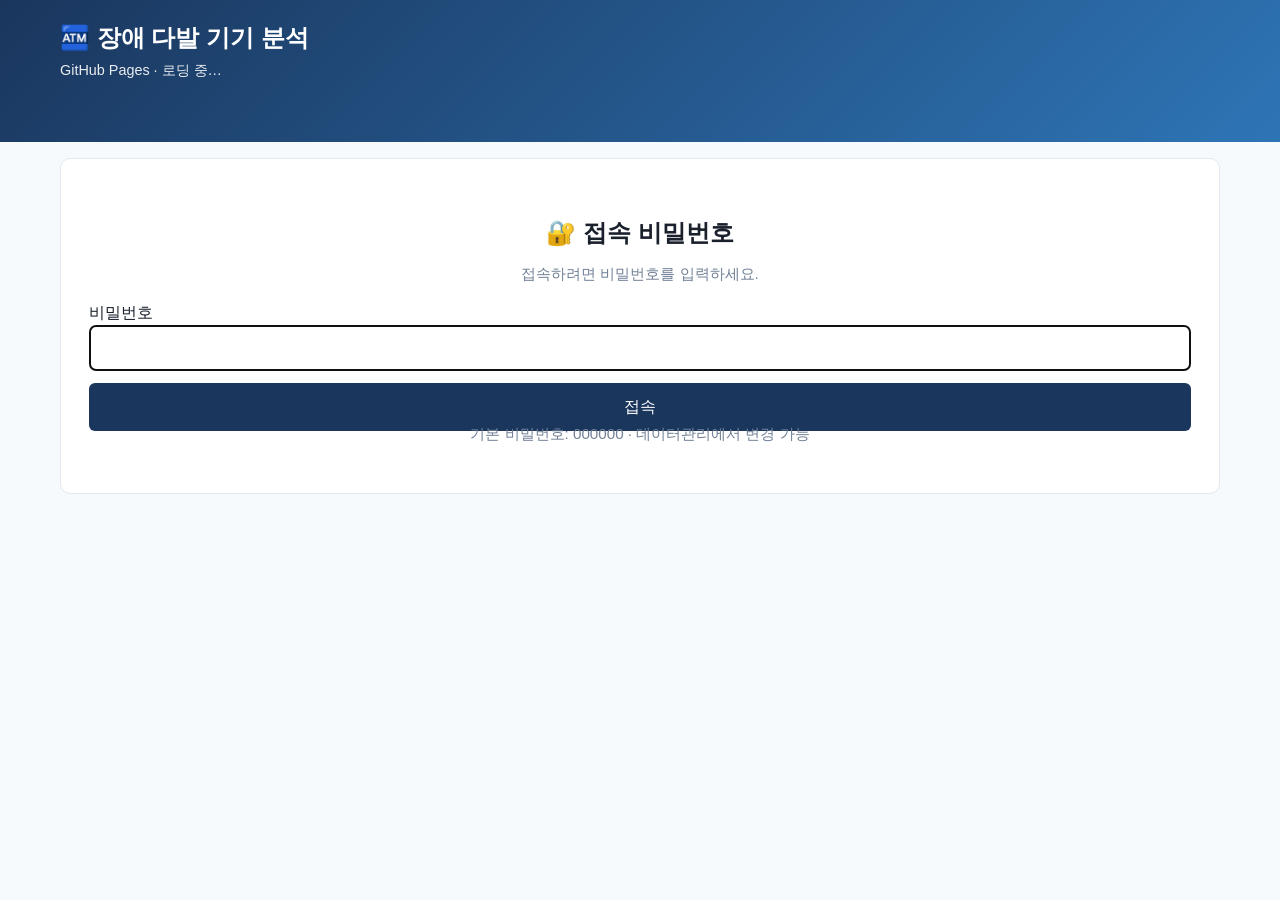
<file: index.html>
<!DOCTYPE html>
<html lang="ko">
<head>
  <meta charset="UTF-8">
  <meta name="viewport" content="width=device-width, initial-scale=1.0">
  <title>장애 다발 기기 분석</title>
  <link rel="stylesheet" href="static/style.css">
  <script src="https://cdn.plot.ly/plotly-2.35.2.min.js" charset="utf-8"></script>
  <script src="https://cdn.sheetjs.com/xlsx-0.20.3/package/dist/xlsx.full.min.js"></script>
</head>
<body>
  <header class="site-header">
    <div class="wrap">
      <h1>🏧 장애 다발 기기 분석</h1>
      <p class="subtitle" id="subtitle">GitHub Pages · 로딩 중…</p>
    </div>
  </header>

  <nav class="main-nav">
    <div class="wrap nav-grid" id="main-nav"></div>
  </nav>

  <main class="wrap" id="app">
    <p class="caption">데이터 로딩 중…</p>
  </main>

  <footer id="nav-dock" class="nav-dock" hidden></footer>

  <script type="module" src="static/js/app.js?v=20260703-27"></script>
</body>
</html>
</file>
<file: static/style.css>
:root {
  --primary: #1a365d;
  --primary-light: #2e75b6;
  --bg: #f7fafc;
  --card: #ffffff;
  --text: #1a202c;
  --muted: #718096;
  --border: #e2e8f0;
  --ok: #276749;
  --warn: #b7791f;
  --error: #c53030;
}

* { box-sizing: border-box; }
body {
  margin: 0;
  font-family: "Segoe UI", "Malgun Gothic", sans-serif;
  background: var(--bg);
  color: var(--text);
  line-height: 1.5;
}
.wrap { max-width: 1200px; margin: 0 auto; padding: 0 20px 40px; }
.site-header {
  background: linear-gradient(135deg, var(--primary), var(--primary-light));
  color: #fff;
  padding: 20px 0;
}
.site-header h1 { margin: 0; font-size: 1.5rem; }
.subtitle { margin: 4px 0 0; opacity: 0.9; font-size: 0.9rem; }
.main-nav {
  background: var(--bg);
  padding: 14px 0 4px;
  position: sticky;
  top: 0;
  z-index: 10;
}
.nav-grid {
  display: grid;
  grid-template-columns: repeat(5, 1fr);
  gap: 10px;
  padding-bottom: 8px;
}
.nav-tile {
  display: flex;
  align-items: center;
  justify-content: center;
  min-height: 54px;
  padding: 12px 10px;
  text-align: center;
  text-decoration: none;
  font-weight: 700;
  font-size: 0.98rem;
  color: #fff;
  border-radius: 10px;
  border: 2px solid rgba(255, 255, 255, 0.35);
  box-shadow: 0 2px 8px rgba(0, 0, 0, 0.14);
  transition: transform 0.15s ease, box-shadow 0.15s ease;
}
.nav-tile:hover {
  transform: translateY(-2px);
  box-shadow: 0 6px 14px rgba(0, 0, 0, 0.2);
  color: #fff;
}
.nav-tile.active {
  border-color: #1a202c;
  box-shadow: 0 0 0 2px #fff, 0 0 0 4px #1a202c;
}
.nav-blue { background: #3182ce; }
.nav-green { background: #38a169; }
.nav-orange { background: #dd6b20; }
.nav-purple { background: #805ad5; }
.nav-red { background: #e53e3e; }
@media (max-width: 900px) {
  .nav-grid { grid-template-columns: repeat(3, 1fr); }
}
@media (max-width: 560px) {
  .nav-grid { grid-template-columns: repeat(2, 1fr); }
}
.api-panel {
  padding-top: 16px;
}
.api-form {
  display: flex;
  flex-wrap: wrap;
  gap: 8px;
  align-items: center;
  background: var(--card);
  border: 1px solid var(--border);
  border-radius: 8px;
  padding: 12px;
}
.badge {
  padding: 2px 8px;
  border-radius: 999px;
  font-size: 0.85rem;
}
.badge.ok { background: #c6f6d5; color: var(--ok); }
.badge.warn { background: #fefcbf; color: var(--warn); }
input[type="password"], input[type="text"], input[type="file"], select, textarea {
  padding: 8px 10px;
  border: 1px solid var(--border);
  border-radius: 6px;
  font: inherit;
}
button {
  padding: 8px 14px;
  border: none;
  border-radius: 6px;
  background: var(--primary);
  color: #fff;
  cursor: pointer;
  font: inherit;
}
button.secondary { background: #718096; }
h2 { margin-top: 24px; }
.caption { color: var(--muted); margin-top: -8px; }
.card {
  background: var(--card);
  border: 1px solid var(--border);
  border-radius: 10px;
  padding: 16px;
  margin: 16px 0;
}
.grid-2 {
  display: grid;
  grid-template-columns: repeat(auto-fit, minmax(280px, 1fr));
  gap: 16px;
}
.metrics {
  display: flex;
  flex-wrap: wrap;
  gap: 12px;
  margin: 16px 0;
}
.metric {
  background: var(--card);
  border: 1px solid var(--border);
  border-radius: 8px;
  padding: 12px 16px;
  min-width: 140px;
}
.metric span { display: block; color: var(--muted); font-size: 0.85rem; }
.metric strong { font-size: 1.2rem; }
.alert {
  padding: 12px 16px;
  border-radius: 8px;
  margin: 12px 0;
}
.alert.info { background: #ebf8ff; border: 1px solid #90cdf4; }
.alert.warn, .flash.warning { background: #fefcbf; border: 1px solid #f6e05e; }
.alert.error, .flash.error { background: #fed7d7; border: 1px solid #fc8181; }
.alert.ok, .flash.success { background: #c6f6d5; border: 1px solid #68d391; }
.flash-wrap { margin-top: 16px; }
.flash { padding: 10px 14px; border-radius: 8px; margin-bottom: 8px; }
.tabs { display: flex; gap: 8px; margin: 16px 0; flex-wrap: wrap; }
.tab {
  padding: 8px 14px;
  border-radius: 999px;
  background: #edf2f7;
  color: var(--text);
  text-decoration: none;
}
.tab.active { background: var(--primary); color: #fff; }
.inline-form { display: flex; flex-wrap: wrap; gap: 12px; align-items: end; margin: 12px 0; }
.chart-box { overflow-x: auto; margin: 12px 0; }
.data-table {
  width: 100%;
  border-collapse: collapse;
  font-size: 0.9rem;
  background: var(--card);
}
.data-table th, .data-table td {
  border: 1px solid var(--border);
  padding: 8px 10px;
  text-align: left;
}
.data-table th { background: #edf2f7; }
.muted { color: var(--muted); }
.detail-list {
  margin: 0;
  padding-left: 1.2rem;
  font-size: 0.9rem;
}
.detail-list li { margin: 2px 0; }
.checkbox-grid {
  display: grid;
  grid-template-columns: repeat(auto-fill, minmax(240px, 1fr));
  gap: 6px;
  max-height: 240px;
  overflow: auto;
  margin: 8px 0;
  padding: 8px;
  border: 1px solid var(--border);
  border-radius: 8px;
}
.filter-box { margin: 12px 0; }
.chip-row { display: flex; flex-wrap: wrap; gap: 8px; margin: 8px 0; }
.chip {
  padding: 6px 12px;
  border-radius: 999px;
  background: #edf2f7;
  text-decoration: none;
  color: var(--text);
  font-size: 0.9rem;
}
.chip.active { background: var(--primary); color: #fff; }
#step5 { scroll-margin-top: 120px; }
.pending-row { padding: 8px 0; border-bottom: 1px solid var(--border); }
details summary { cursor: pointer; font-weight: 600; }
pre { background: #edf2f7; padding: 12px; border-radius: 8px; overflow: auto; }

.portal-card {
  background: var(--card);
  border: 1px solid var(--border);
  border-radius: 12px;
  padding: 20px 24px;
  margin-top: 20px;
}
.portal-card h2 { margin-top: 0; }
.caption { color: var(--muted); font-size: 0.95rem; }

.check-grid {
  display: grid;
  grid-template-columns: repeat(auto-fill, minmax(220px, 1fr));
  gap: 6px 12px;
  max-height: 220px;
  overflow-y: auto;
  padding: 10px;
  margin: 8px 0;
  border: 1px solid var(--border);
  border-radius: 8px;
  background: #fff;
}
.check-item {
  display: flex;
  align-items: center;
  gap: 6px;
  font-size: 0.9rem;
  cursor: pointer;
}

.nav-actions { margin: 0; }
.nav-dock {
  position: fixed;
  left: 0;
  right: 0;
  bottom: 0;
  z-index: 100;
  background: rgba(255, 255, 255, 0.98);
  border-top: 2px solid var(--border);
  box-shadow: 0 -4px 16px rgba(0, 0, 0, 0.12);
  padding: 12px 0 calc(12px + env(safe-area-inset-bottom, 0px));
}
.nav-dock .nav-actions {
  max-width: 1200px;
  margin: 0 auto;
  padding: 0 20px;
  border: none;
  box-shadow: none;
  background: transparent;
}
body.has-nav-dock .wrap#app {
  padding-bottom: 140px;
}
.nav-actions label { display: block; margin-bottom: 12px; }
.nav-btn-row {
  display: flex;
  flex-wrap: wrap;
  gap: 10px;
  align-items: center;
}
.nav-link-btn {
  display: inline-block;
  padding: 10px 16px;
  border-radius: 8px;
  background: var(--primary);
  color: #fff;
  text-decoration: none;
  font-weight: 600;
  font-size: 0.95rem;
}
.nav-link-btn.secondary { background: #718096; }
.nav-action-form { display: inline; margin: 0; }

.main-nav[hidden] { display: none; }

.login-page { min-height: 100vh; display: flex; align-items: center; }
.login-wrap { width: 100%; max-width: 420px; margin: 0 auto; padding-top: 10vh; }
.login-card { text-align: center; padding: 32px 28px; }
.login-card h1 { font-size: 1.35rem; margin: 0 0 8px; }
.login-form { display: flex; flex-direction: column; gap: 12px; margin-top: 16px; text-align: left; }
.login-form input[type="password"] { width: 100%; padding: 10px 12px; font-size: 1rem; }
.login-form button { width: 100%; padding: 12px; font-size: 1rem; }

.upload-label { display: block; font-weight: 600; margin-bottom: 10px; }
.upload-dropzone {
  border: 2px dashed var(--border);
  border-radius: 12px;
  padding: 28px 20px;
  text-align: center;
  background: #f8fafc;
  cursor: pointer;
  transition: border-color 0.15s, background 0.15s, box-shadow 0.15s;
  margin-bottom: 14px;
}
.upload-dropzone:hover,
.upload-dropzone:focus-visible {
  border-color: var(--primary-light);
  background: #edf2f7;
  outline: none;
}
.upload-dropzone.drag-over {
  border-color: var(--primary);
  background: #e6fffa;
  box-shadow: inset 0 0 0 1px var(--primary-light);
}
.upload-dropzone-title { margin: 0 0 6px; font-weight: 600; font-size: 1.05rem; }
.upload-filename { margin: 10px 0 0; font-size: 0.92rem; color: var(--primary); word-break: break-all; }
#upload-form button[type="submit"] { margin-top: 4px; }
</file>
